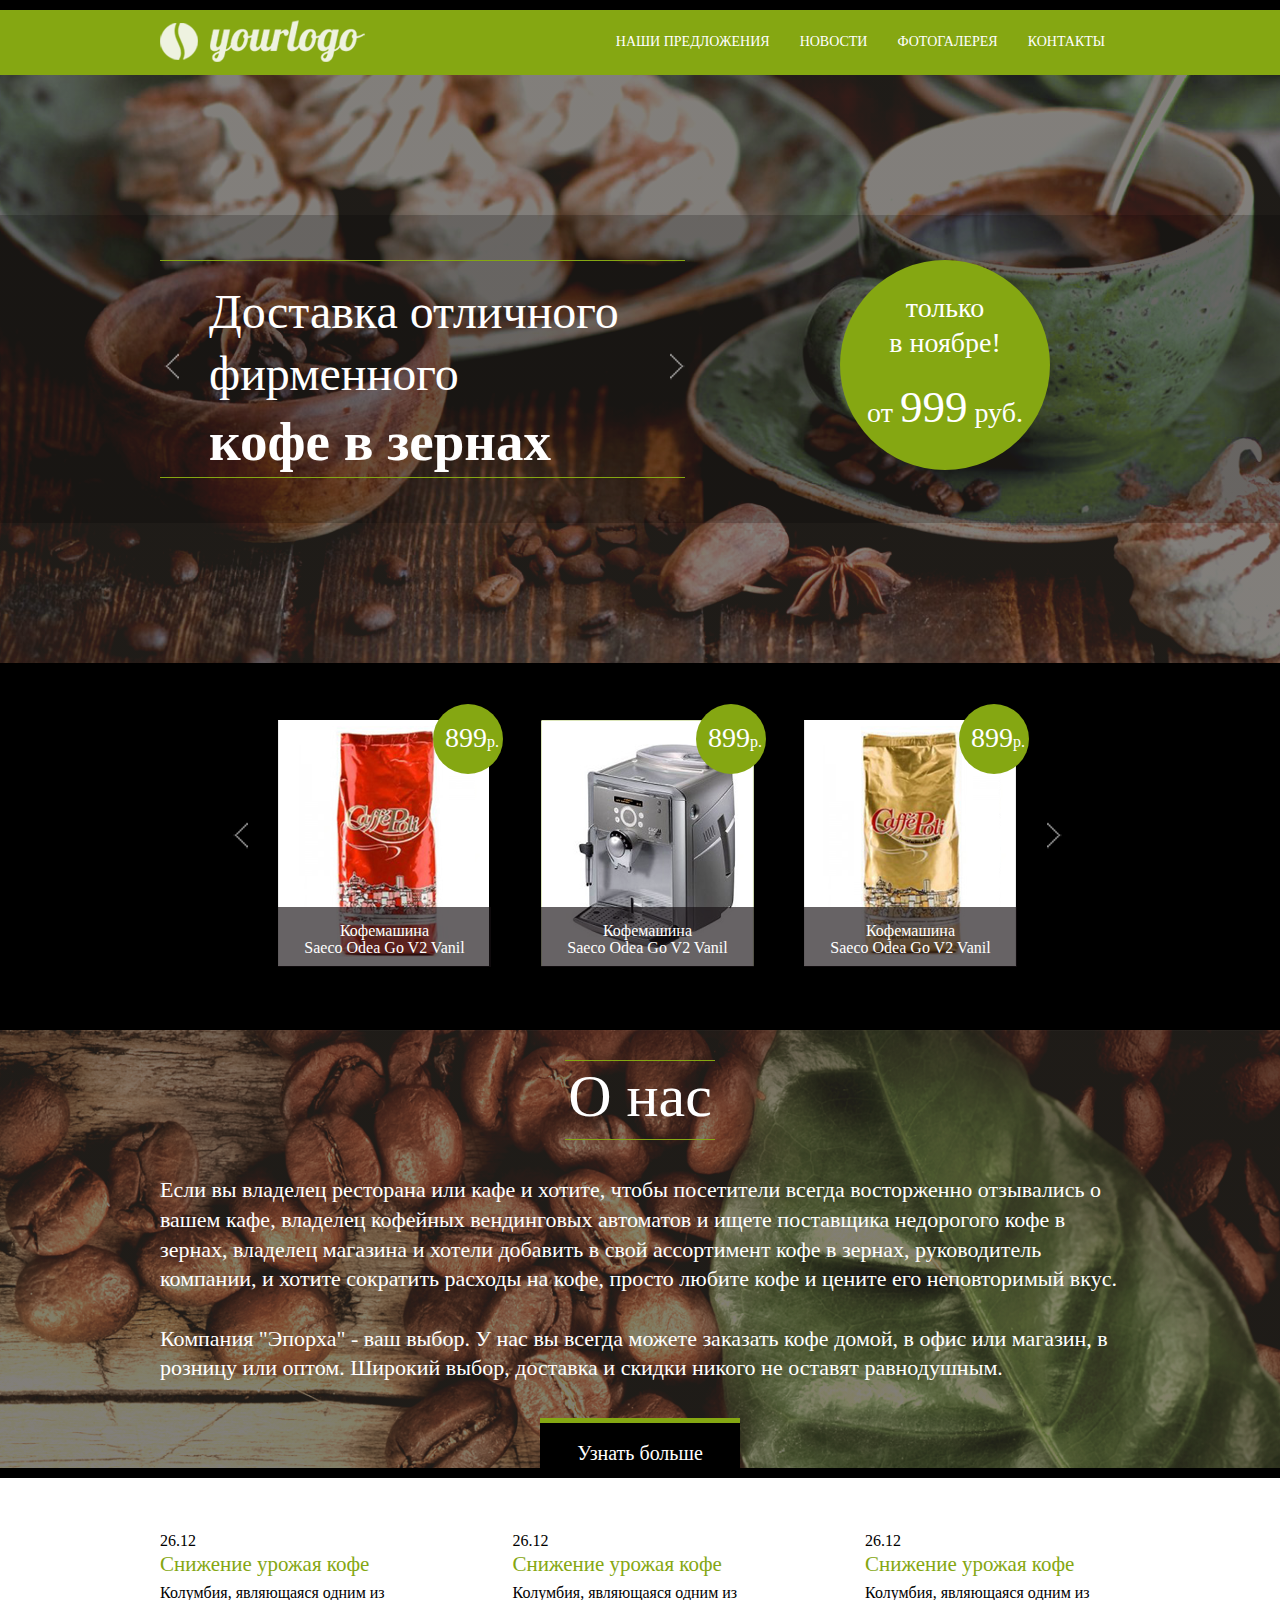
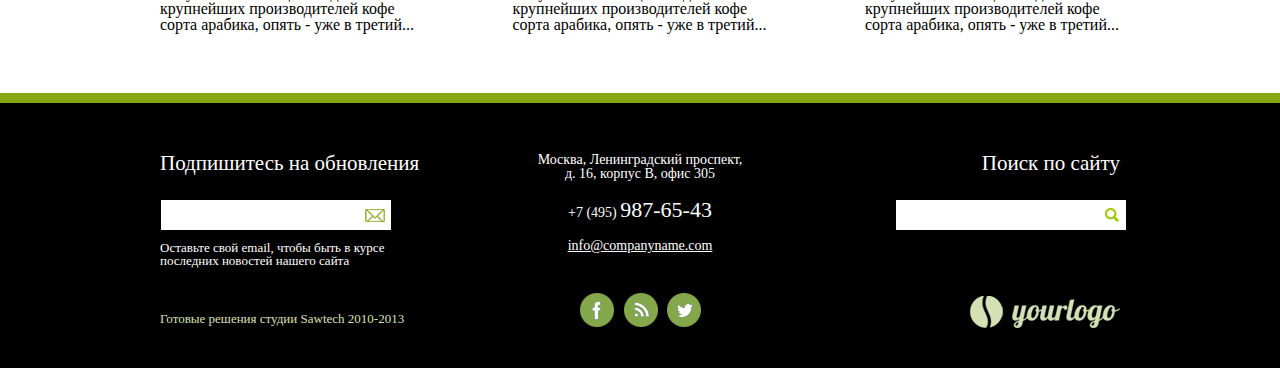
<file: Page_1/index.html>
<!DOCTYPE html>
<html lang="ru">

<head>
    <meta charset="UTF-8">
    <meta name="viewport" content="width=1000">
    <link rel="stylesheet" href="style.css" type="text/css">
    <title>Yourlogo</title>
</head>

<body>
    <header>
        <div class="line"></div>
        <div class="container">
            <img src="image/logo.png" alt="yourlogo" class="logo">
            <nav>
                <ul class="menu">
                    <li><a href="#">Наши предложения</a></li>
                    <li><a href="#">Новости</a></li>
                    <li><a href="#">Фотогалерея</a></li>
                    <li><a href="#">Контакты</a></li>
                </ul>
            </nav>
        </div>
    </header>

    <section class="our_assortment">

        <div class="black_block">
            <div class="container">

                <div class="inscription_circle_flex">

                    <div class="inscription_block">
                        <button class="prev"></button>
                        <div class="inscription">
                            <div class="delivery">Доставка отличного фирменного <br><span>кофе в зернах</span></div>
                        </div>
                        <button class="next"></button>
                    </div>

                    <div class="big_circle">
                        <div class="inscr_nov">только<br> в ноябре!</div>
                        <div class="price">от <span>999</span> руб.</div>
                    </div>

                </div>
            </div>
        </div>
    </section>

    <section class="our_supply">
        <div class="black_container">
            <div class="container">

                <div class="flex_container">
                    <button class="prev"></button>

                    <a href="#" class="flex_element">
                        <img src="image/product_1.png">
                        <div class="information">
                            <div class="info_text">
                               Кофемашина<br>Saeco Odea Go V2 Vanil
                           </div>
                           <div class="text_description">емкость контейнера для воды: 1л<br>контейнер для кофе в зернах: 170г</div>
                        </div>
                        <div class="green_circle">899<span>р.</span></div>
                    </a>
                    <a href="#" class="flex_element">
                        <img src="image/product_2.png">
                        <div class="information">
                             <div class="info_text">
                               Кофемашина<br>Saeco Odea Go V2 Vanil
                           </div>
                           <div class="text_description">емкость контейнера для воды: 1л<br>контейнер для кофе в зернах: 170г</div>
                        </div>
                        <div class="green_circle">899<span>р.</span></div>
                    </a>
                    <a href="#" class="flex_element">
                        <img src="image/product_3.png">
                        <div class="information">
                           <div class="info_text">
                               Кофемашина<br>Saeco Odea Go V2 Vanil
                           </div>
                           <div class="text_description">емкость контейнера для воды: 1л<br>контейнер для кофе в зернах: 170г</div>
                        </div>
                        <div class="green_circle">899<span>р.</span></div>
                    </a>

                    <button class="next"></button>
                </div>
            </div>
        </div>
        <div class="line"></div>
    </section>

    <section class="about_us">
        <div class="container">
            <div class="title_section">О нас</div>
            <div class="info_about_us">
                <p>Если вы владелец ресторана или кафе и хотите, чтобы посетители всегда восторженно отзывались о вашем кафе, владелец кофейных вендинговых автоматов и ищете поставщика недорогого кофе в зернах, владелец магазина и хотели добавить в свой ассортимент кофе в зернах, руководитель компании, и хотите сократить расходы на кофе, просто любите кофе и цените его неповторимый вкус.</p><br>
                <p>Компания "Эпорха" - ваш выбор. У нас вы всегда можете заказать кофе домой, в офис или магазин, в розницу или оптом. Широкий выбор, доставка и скидки никого не оставят равнодушным.</p>
            </div>
            <button class="learn_more">Узнать больше</button>
        </div>
    </section>

    <section class="all_news">
        <div class="line"></div>
        <div class="container">
            <div class="news">
                <div class="para">
                    <p>26.12</p>
                    <a href="#"><h3>Снижение урожая кофе</h3></a>
                    <p>Колумбия, являющаяся одним из крупнейших производителей кофе сорта арабика, опять - уже в третий...</p>
                </div>
                <div class="para">
                    <p>26.12</p>
                    <a href="#"><h3>Снижение урожая кофе</h3></a>
                    <p>Колумбия, являющаяся одним из крупнейших производителей кофе сорта арабика, опять - уже в третий...</p>
                </div>
                <div class="para">
                    <p>26.12</p>
                    <a href="#"><h3>Снижение урожая кофе</h3></a>
                    <p>Колумбия, являющаяся одним из крупнейших производителей кофе сорта арабика, опять - уже в третий...</p>
                </div>
            </div>
        </div>
    </section>

    <footer>
        <div class="line"></div>
        <div class="container">
            <div class="foot">
                <div class="foot_item">
                    <h4>Подпишитесь на обновления</h4>
                    <form>
                        <input type="email" class="input">
                        <button type="submit" class="email"></button>
                    </form>
                    <p>Оставьте свой email, чтобы быть в курсе<br>последних новостей нашего сайта</p>
                    <p style="color: #D6E0B5">Готовые решения студии Sawtech 2010-2013</p>
                </div>
                <div class="foot_item">
                    <p>Москва, Ленинградский проспект,<br>д. 16, корпус В, офис 305</p>
                    <p>+7 (495) <span style="font-size: 22px">987-65-43</span></p>
                    <a href="#">info@companyname.com</a>
                    <img src="image/icons.png" alt="" class="icons">
                </div>
                <div class="foot_item">
                    <h4>Поиск по сайту</h4>
                    <form>
                        <input type="text">
                        <button type="submit" class="search"></button>
                    </form>
                    <img src="image/logo-footer.png" alt="yourlogo" class="logo-footer">
                </div>
            </div>
        </div>
    </footer>
</body>

</html>
</file>
<file: Page_1/style.css>
/*Обнуление*/
* {
    padding: 0;
    margin: 0;
    border: 0;
}

*,
*:before,
*:after {
    -moz-box-sizing: border-box;
    -webkit-box-sizing: border-box;
    box-sizing: border-box;
}

:focus,
:active {
    outline: none;
}

a:focus,
a:active {
    outline: none;
}

nav,
footer,
header,
aside {
    display: block;
}

html {
    height: 100%;
    width: 100%;
    line-height: 1;
    font-size: 14px;
    -ms-text-size-adjust: 100%;
    -moz-text-size-adjust: 100%;
    -webkit-text-size-adjust: 100%;
}

input,
button,
textarea {
    font-family: inherit;
}

input::-ms-clear {
    display: none;
}

button {
    cursor: pointer;
}

button::-moz-focus-inner {
    padding: 0;
    border: 0;
}

a,
a:visited {
    text-decoration: none;
}

a:hover {
    text-decoration: none;
}

ul li {
    list-style: none;
}

img {
    vertical-align: top;
}

h1,
h2,
h3,
h4,
h5,
h6 {
    font-size: inherit;
    font-weight: 400;
}

/*--------------------*/


/*----------menu---------*/
body{
  min-width: 1000px;
}
.container{
  width: 960px;
  margin: 0 auto;
}

header{
  background-color: #85A712;
  height: 75px;
}
.line{
  height: 10px;
  background-color: #000; 
}
.logo{
  margin-top: 10px;
  float: left;
}
.menu{
  float: right;
  display: block;
}
.menu li{
  height: 65px;
  float: left;
  padding: 25px 0;
  transition-duration: 0.5s;
 }
.menu li:hover{
  background-color: #000;
}
.menu a{
  color: #fff;
  text-transform: uppercase;
  padding: 25px 15px 27px;
}



/*-------our_assortment------*/

.our_assortment {
    padding: 140px 0px;
    background-image: linear-gradient(to top, rgba(50, 45, 39, 0.61), rgba(50, 45, 39, 0.61)), url(image/main_1.png);
    background-repeat: no-repeat;
    background-size: cover;
}

.black_block {
    background-color: rgba(0, 0, 0, 0.2);
    padding: 45px 0px;
}

.inscription_circle_flex {
    display: flex;
    justify-content: space-between;
}

.inscription_block {
    width: 525px;
    display: flex;
    border-top-width: 1px;
    border-bottom-width: 1px;
    border-color: #85A712;
    border-style: solid;
}
.prev{
  height: 30px;
  width: 30px;
  margin: 90px 30px 0px 0px;
  background: url(image/prev.png) 100% no-repeat;
}
.prev:hover{
  background: url(image/prev-hover.png) 100% no-repeat;
}

.inscription {
    width: auto;
    height: auto;
    margin-top: 20px;
}

.delivery {
    font-size: 48px;
    color: white;
    text-align: left;
    line-height: 1.3;
}

.delivery span {
    font-weight: bold;
    font-size: 55px;
}
.next{
  height: 30px;
  width: 30px;
  background: url(image/next.png) 100% no-repeat;
  margin: 90px 0px 0px 30px;
}
.next:hover{
    background: url(image/next-hover.png) 100% no-repeat;
}

.big_circle {
    border-radius: 50%;
    height: 210px;
    width: 210px;
    background-color: #85A712;
    padding-top: 30px;
    margin-right: 70px;
}

.inscr_nov {
    font-size: 28px;
    color: white;
    text-align: center;
    line-height: 1.25;
}

.price {
    color: white;
    text-align: center;
    margin-top: 25px;
    font-size: 28px;
}

.price span {
    font-size: 45px;
}


/*-------our_supply------*/

.black_container {
    display: flex;
    justify-content: center;
    background-color: #000;
    padding: 57px 0px 50px;
}

.flex_container {
    display: flex;
    justify-content: center;
    width: auto;
}

.flex_element {
    height: 250px;
    margin-right: 50px;
    width: 213px;
    position: relative;
}
.flex_element:nth-child(4) {
    margin-right: 0px;
}

.flex_container .prev{
    margin: 100px 30px 0px 0px;
}

.flex_container .next{
    margin: 100px 0px 0px 15px;
}

.green_circle {
    background-color: #85A712;
    color: #fff;
    height: 70px;
    width: 70px;
    border-radius: 100%;
    font-size: 28px;
    padding-top: 20px;
    padding-left: 12px;
    position: absolute;
    top: -16px;
    left: 155px;
}

.green_circle span {
    font-size: 16px;
}

.information {
    height: 60px;
    text-align: center;
    width: 100%;
    color: #fff;
    background-color: rgba(22, 16, 18, 0.65);
    position: absolute;
    bottom: 3px;
    line-height: 105%;
    font-size: 16px;
    overflow: hidden;
    transition: all .5s ease;
}

.flex_element:hover .information{
  height: 100%;
  padding-top: 80px;
  /* transition-duration: 0.5s; */
}
.flex_element:hover .info_text{
    border-bottom: 1px solid #85A712;
    border-top: 1px solid #85A712;
}
.info_text{
    min-height: 40px;
    margin: 0 20px;
    padding: 15px 0;
    border: 1px solid transparent;
}
.text_description{
    margin: 35px 0;
    font-size: 12px;
}


/*--------about us----------*/

.about_us {
    background-image: linear-gradient(to top, rgba(50, 45, 39, 0.61), rgba(50, 45, 39, 0.61)), url(image/main_2.png);
    padding-top: 30px;
    background-repeat: no-repeat;
    background-size: cover;
}

.title_section {
    width: 150px;
    height: 80px;
    font-size: 60px;
    padding-top: 5px;
    margin: 0 auto;
    display: block;
    color: #fff;
    text-align: center;

    border-top-width: 1px;
    border-bottom-width: 1px;
    border-color: #85A712;
    border-style: solid;
}

.info_about_us {
    height: auto;
    width: 100%;
    font-size: 22px;
    color: white;
    text-align: left;
    margin: 35px 0px;
    line-height: 1.35;
}

.learn_more {
    width: 200px;
    height: 50px;
    padding-top: 15px;
    margin-top: 30px;
    margin: 0 auto;
    display: block;
    text-align: center;
    font-size: 20px;
    color: white;
    background-color: #000;
    border-top-width: 5px;
    border-color: #85A712;
    border-style: solid;
}

.our_assortment .line {
    background-color: #85A712;
}

.all_news {
    height: 225px;
}

.news {
    display: flex;
    justify-content: space-between;
    font-size: 16px;
    padding-top: 55px;
}

.para {
    width: 255px;
}

h3 {
    color: #85A712;
    font-size: 21px;
    margin-bottom: 10px;
    margin-top: 5px;
}



/*----------footer--------*/

footer {
    background-color: black;
    height: 275px;
    color: #fff;
}

footer .line {
    background-color: #85A712;
}

.foot {
    padding-top: 40px;
    display: flex;
    justify-content: space-between;
}

.foot_item {
    width: 320px;
    padding-top: 10px;
}

.foot_item:first-child p {
    padding: 10px 0px 35px;
    font-size: 13px;
}

h4 {
    font-size: 21px;
    padding-bottom: 25px;
}

.foot_item:nth-child(2) {
    text-align: center;
}

.foot_item:nth-child(2) p {
    padding-bottom: 18px;
}

.icons {
    display: block;
    margin: 0 auto;
    padding-top: 40px;
}

footer a {
    color: #fff;
    text-decoration: underline;
}

.foot_item:last-child {
    text-align: end;
}

footer img {
    padding-top: 65px;
}

form {
    border: 1px solid #000;
    border-radius: 5%;
}

input {
    display: inline-block;
    height: 30px;
    width: 230px;
    position: relative;
}

form button {
    height: 30px;
    vertical-align: top;
    width: 30px;
    margin-left: -40px;
    background-position: center;
    display: inline-block;
    position: relative;
    background-repeat: no-repeat;
    background-color: transparent;
}

.email {
    background: url(image/mail.png) 100% no-repeat;
}

.search {
    background: url(image/search.png) 100% no-repeat;
}
</file>
